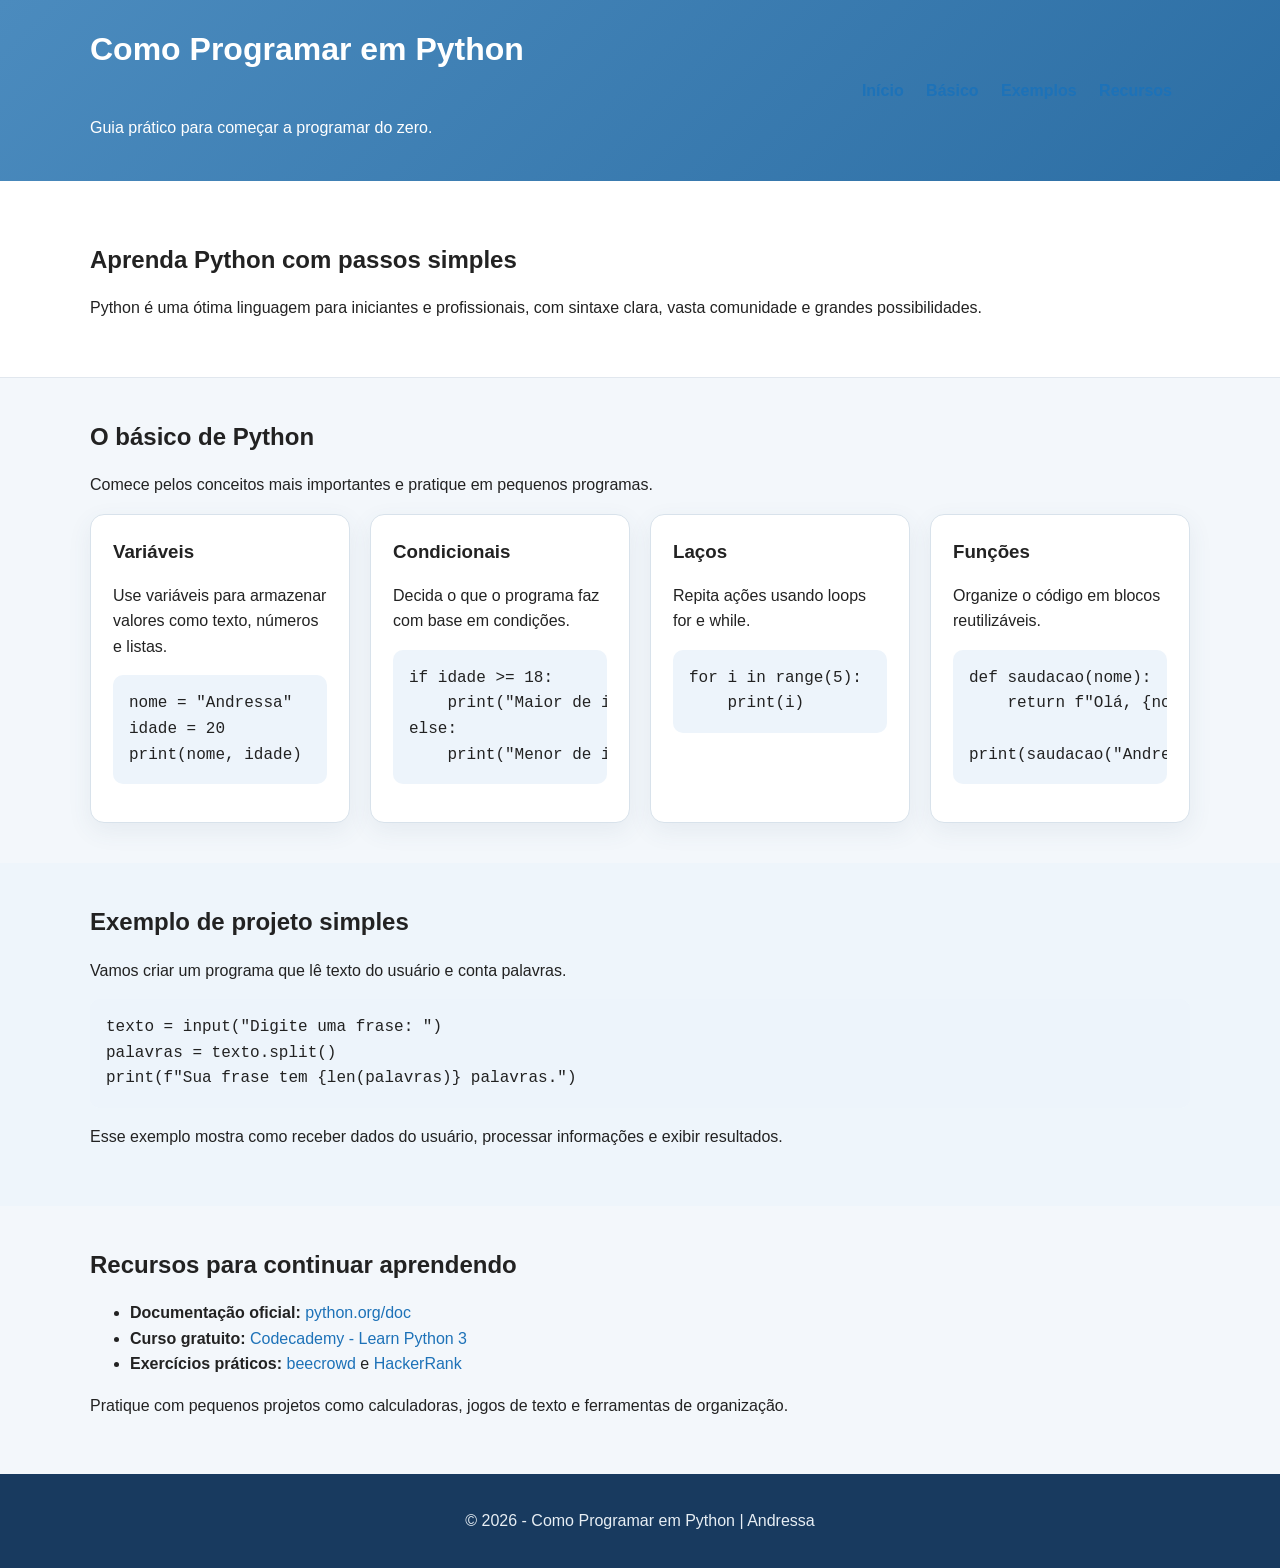
<file: index.html>
<!DOCTYPE html>
<html lang="pt-BR">
<head>
  <meta charset="UTF-8">
  <meta name="viewport" content="width=device-width, initial-scale=1.0">
  <title>Como Programar em Python</title>
  <link rel="stylesheet" href="style.css">
</head>
<body>
  <header>
    <div class="container">
      <div class="brand">
        <h1>Como Programar em Python</h1>
        <p>Guia prático para começar a programar do zero.</p>
      </div>
      <nav>
        <a href="#inicio">Início</a>
        <a href="#basico">Básico</a>
        <a href="#exemplos">Exemplos</a>
        <a href="#recursos">Recursos</a>
      </nav>
    </div>
  </header>

  <main>
    <section id="inicio" class="hero">
      <div class="container">
        <h2>Aprenda Python com passos simples</h2>
        <p>Python é uma ótima linguagem para iniciantes e profissionais, com sintaxe clara, vasta comunidade e grandes possibilidades.</p>
      </div>
    </section>

    <section id="basico" class="section">
      <div class="container">
        <h2>O básico de Python</h2>
        <p>Comece pelos conceitos mais importantes e pratique em pequenos programas.</p>

        <div class="card-grid">
          <article class="card">
            <h3>Variáveis</h3>
            <p>Use variáveis para armazenar valores como texto, números e listas.</p>
            <pre><code>nome = "Andressa"
idade = 20
print(nome, idade)</code></pre>
          </article>

          <article class="card">
            <h3>Condicionais</h3>
            <p>Decida o que o programa faz com base em condições.</p>
            <pre><code>if idade >= 18:
    print("Maior de idade")
else:
    print("Menor de idade")</code></pre>
          </article>

          <article class="card">
            <h3>Laços</h3>
            <p>Repita ações usando loops for e while.</p>
            <pre><code>for i in range(5):
    print(i)</code></pre>
          </article>

          <article class="card">
            <h3>Funções</h3>
            <p>Organize o código em blocos reutilizáveis.</p>
            <pre><code>def saudacao(nome):
    return f"Olá, {nome}!"

print(saudacao("Andressa"))</code></pre>
          </article>
        </div>
      </div>
    </section>

    <section id="exemplos" class="section section-light">
      <div class="container">
        <h2>Exemplo de projeto simples</h2>
        <p>Vamos criar um programa que lê texto do usuário e conta palavras.</p>
        <pre><code>texto = input("Digite uma frase: ")
palavras = texto.split()
print(f"Sua frase tem {len(palavras)} palavras.")</code></pre>
        <p>Esse exemplo mostra como receber dados do usuário, processar informações e exibir resultados.</p>
      </div>
    </section>

    <section id="recursos" class="section">
      <div class="container">
        <h2>Recursos para continuar aprendendo</h2>
        <ul>
          <li><strong>Documentação oficial:</strong> <a href="https://www.python.org/doc/" target="_blank" rel="noopener">python.org/doc</a></li>
          <li><strong>Curso gratuito:</strong> <a href="https://www.codecademy.com/learn/learn-python-3" target="_blank" rel="noopener">Codecademy - Learn Python 3</a></li>
          <li><strong>Exercícios práticos:</strong> <a href="https://www.beecrowd.com.br/" target="_blank" rel="noopener">beecrowd</a> e <a href="https://www.hackerrank.com/domains/python" target="_blank" rel="noopener">HackerRank</a></li>
        </ul>
        <p>Pratique com pequenos projetos como calculadoras, jogos de texto e ferramentas de organização.</p>
      </div>
    </section>
  </main>

  <footer>
    <div class="container">
      <p>&copy; 2026 - Como Programar em Python | Andressa</p>
    </div>
  </footer>
</body>
</html>
</file>
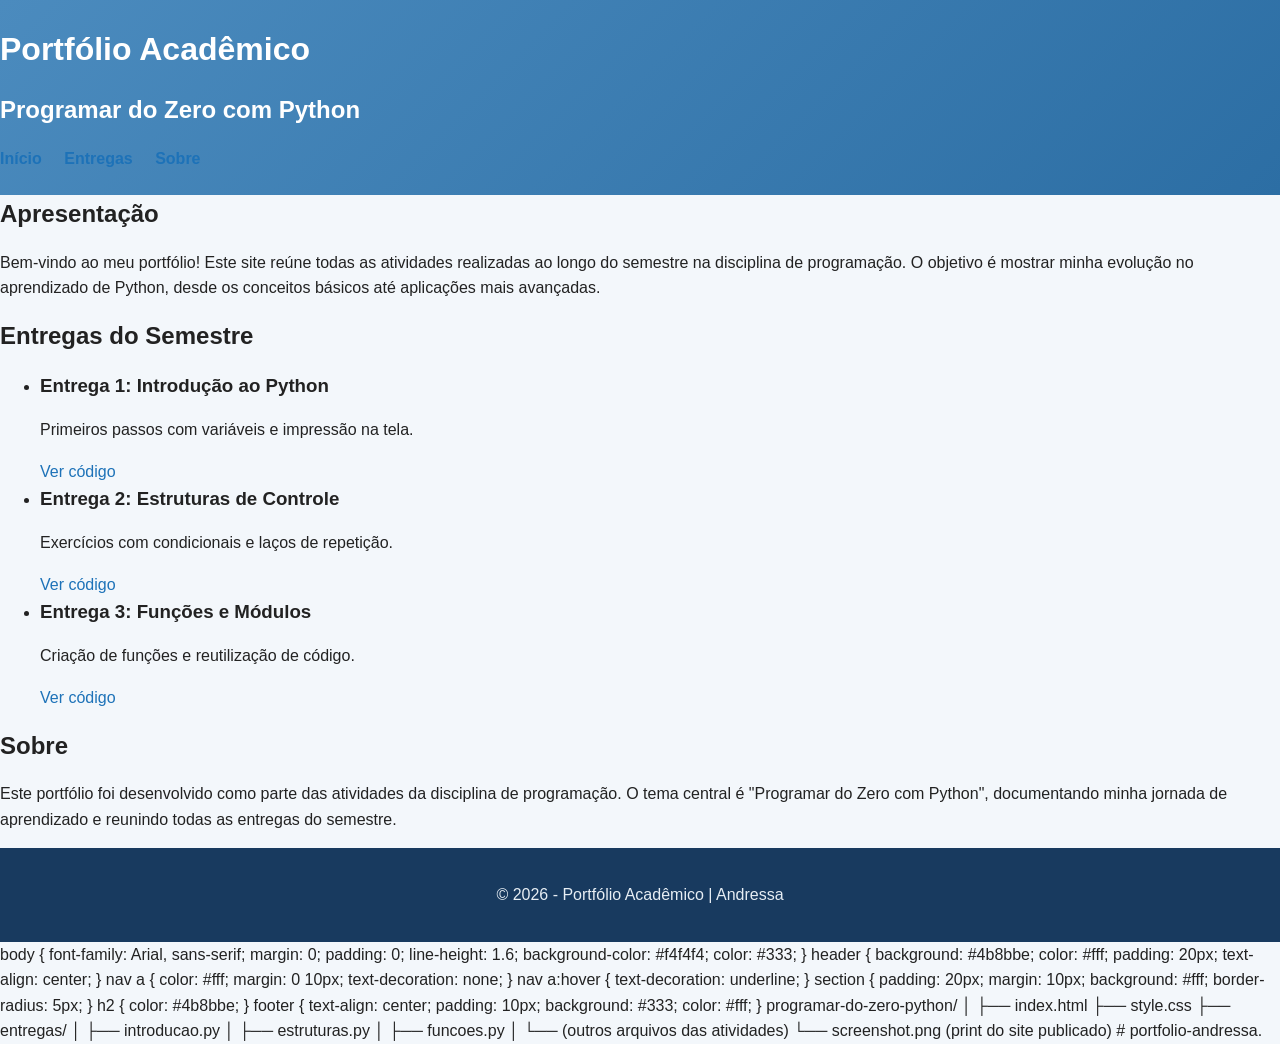
<file: old-portfolio-site.html>
<!DOCTYPE html>
<html lang="pt-BR">
<head>
  <meta charset="UTF-8">
  <meta name="viewport" content="width=device-width, initial-scale=1.0">
  <title>Portfólio - Programar do Zero com Python</title>
  <link rel="stylesheet" href="style.css">
</head>
<body>
  <header>
    <h1>Portfólio Acadêmico</h1>
    <h2>Programar do Zero com Python</h2>
    <nav>
      <a href="#apresentacao">Início</a>
      <a href="#entregas">Entregas</a>
      <a href="#sobre">Sobre</a>
    </nav>
  </header>

  <section id="apresentacao">
    <h2>Apresentação</h2>
    <p>Bem-vindo ao meu portfólio! Este site reúne todas as atividades realizadas ao longo do semestre na disciplina de programação. O objetivo é mostrar minha evolução no aprendizado de Python, desde os conceitos básicos até aplicações mais avançadas.</p>
  </section>

  <section id="entregas">
    <h2>Entregas do Semestre</h2>
    <ul>
      <li>
        <h3>Entrega 1: Introdução ao Python</h3>
        <p>Primeiros passos com variáveis e impressão na tela.</p>
        <a href="entregas/introducao.py" target="_blank">Ver código</a>
      </li>
      <li>
        <h3>Entrega 2: Estruturas de Controle</h3>
        <p>Exercícios com condicionais e laços de repetição.</p>
        <a href="entregas/estruturas.py" target="_blank">Ver código</a>
      </li>
      <li>
        <h3>Entrega 3: Funções e Módulos</h3>
        <p>Criação de funções e reutilização de código.</p>
        <a href="entregas/funcoes.py" target="_blank">Ver código</a>
      </li>
    </ul>
  </section>

  <section id="sobre">
    <h2>Sobre</h2>
    <p>Este portfólio foi desenvolvido como parte das atividades da disciplina de programação. O tema central é "Programar do Zero com Python", documentando minha jornada de aprendizado e reunindo todas as entregas do semestre.</p>
  </section>

  <footer>
    <p>&copy; 2026 - Portfólio Acadêmico | Andressa</p>
  </footer>
</body>
</html>

body {
  font-family: Arial, sans-serif;
  margin: 0;
  padding: 0;
  line-height: 1.6;
  background-color: #f4f4f4;
  color: #333;
}

header {
  background: #4b8bbe;
  color: #fff;
  padding: 20px;
  text-align: center;
}

nav a {
  color: #fff;
  margin: 0 10px;
  text-decoration: none;
}

nav a:hover {
  text-decoration: underline;
}

section {
  padding: 20px;
  margin: 10px;
  background: #fff;
  border-radius: 5px;
}

h2 {
  color: #4b8bbe;
}

footer {
  text-align: center;
  padding: 10px;
  background: #333;
  color: #fff;
}
programar-do-zero-python/
│
├── index.html
├── style.css
├── entregas/
│   ├── introducao.py
│   ├── estruturas.py
│   ├── funcoes.py
│   └── (outros arquivos das atividades)
└── screenshot.png   (print do site publicado)
# portfolio-andressa.
</file>
<file: style.css>
* {
  box-sizing: border-box;
}

body {
  margin: 0;
  font-family: "Segoe UI", Tahoma, Geneva, Verdana, sans-serif;
  background: #f3f7fb;
  color: #222;
  line-height: 1.6;
}

a {
  color: #1d72b8;
  text-decoration: none;
}

a:hover {
  text-decoration: underline;
}

header {
  background: linear-gradient(135deg, #4b8bbe 0%, #2c6ea4 100%);
  color: #fff;
  padding: 24px 0;
}

.container {
  width: min(1100px, 94%);
  margin: 0 auto;
}

.brand {
  display: flex;
  flex-direction: column;
  gap: 8px;
}

nav {
  margin-top: 16px;
}

nav a {
  margin-right: 18px;
  font-weight: 600;
}

.hero {
  padding: 60px 0 40px;
  background: #fff;
  border-bottom: 1px solid #e1e7ee;
}

.section {
  padding: 40px 0;
}

.section-light {
  background: #eef5fb;
}

h1,
h2,
h3 {
  margin: 0 0 16px;
}

.card-grid {
  display: grid;
  gap: 20px;
  grid-template-columns: repeat(auto-fit, minmax(220px, 1fr));
}

.card {
  background: #fff;
  padding: 22px;
  border-radius: 14px;
  border: 1px solid #d8e2eb;
  box-shadow: 0 8px 24px rgba(59, 84, 116, 0.08);
}

code,
pre {
  font-family: "Courier New", Courier, monospace;
}

pre {
  background: #edf4fb;
  padding: 16px;
  overflow-x: auto;
  border-radius: 10px;
}

footer {
  background: #183a5f;
  color: #e7eef4;
  padding: 18px 0;
  text-align: center;
}

@media (min-width: 768px) {
  header .container {
    display: flex;
    justify-content: space-between;
    align-items: center;
  }

  nav {
    margin-top: 0;
  }
}
</file>
